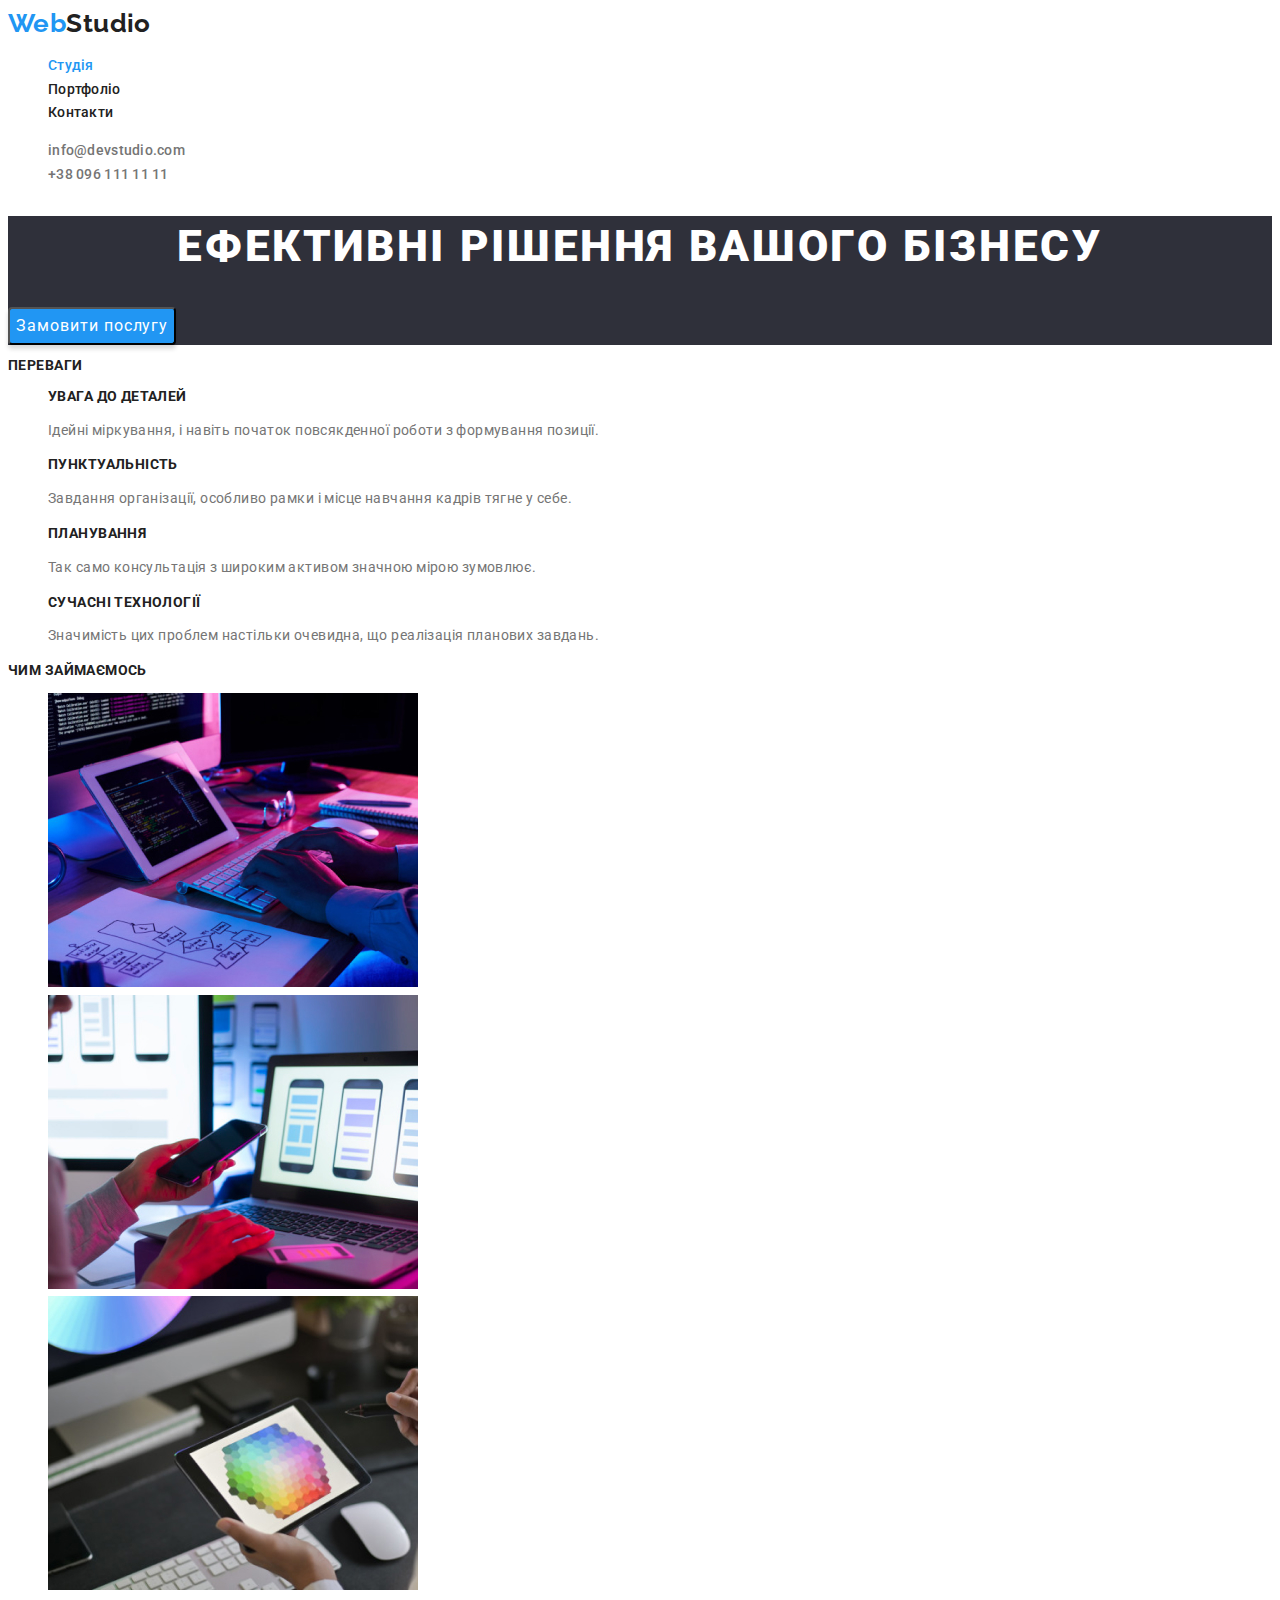
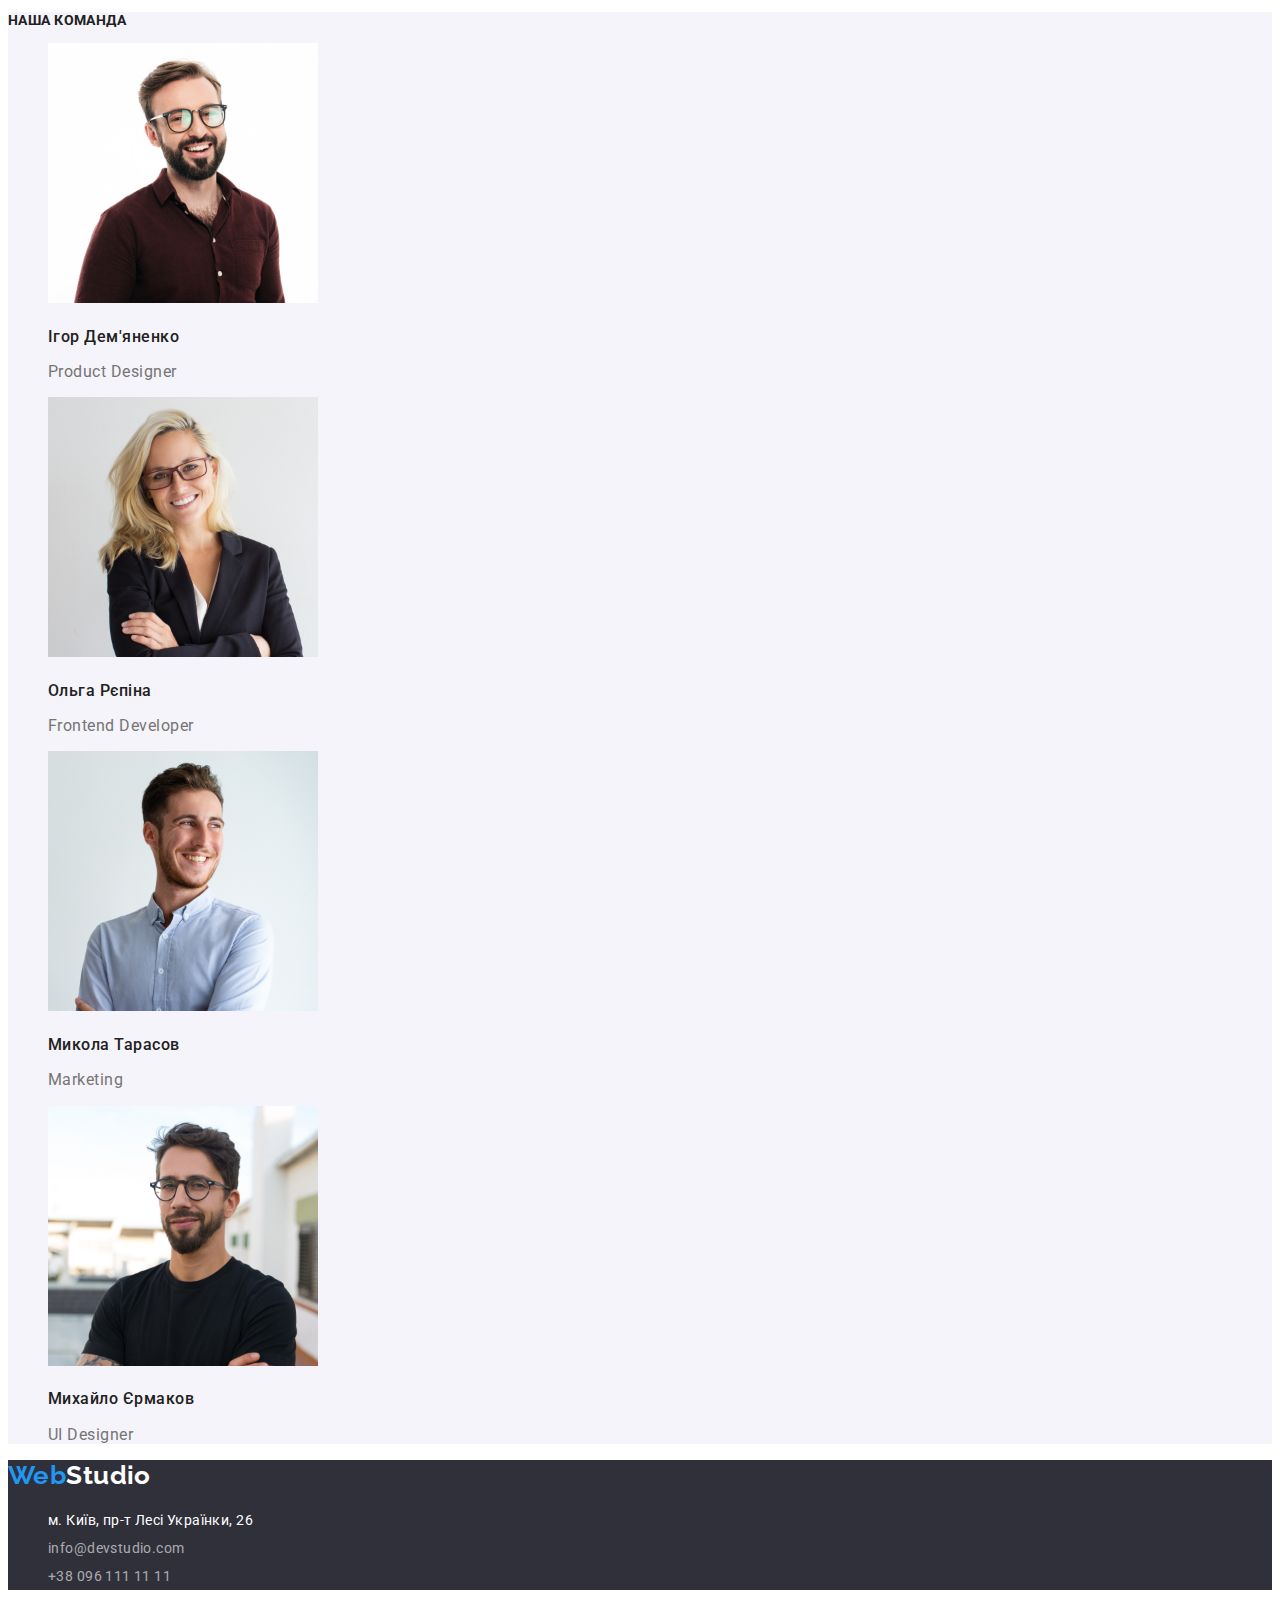
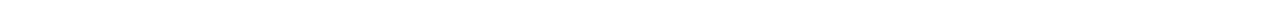
<file: index.html>
<!DOCTYPE html>
<html lang="uk-UA">
  <head>
    <meta charset="UTF-8" />
    <meta http-equiv="X-UA-Compatible" content="IE=edge" />
    <meta name="viewport" content="width=device-width, initial-scale=1.0" />
    <title>Document</title>
    <link
      href="https://fonts.googleapis.com/css2?family=Raleway:wght@700&family=Roboto:wght@400;500;700;900&display=swap"
      rel="stylesheet"/>
    <link rel="stylesheet" href="./css/styles.css">
    
  </head>
  <body>
    <!--Шапка сайту-->
    <header class="header">
      <nav>
        <a class="logo" href="./index.html"
          >Web<span class="logo-black">Studio</span></a>
        <ul class="list">
          <li><a href="./index.html" class="link menu-nav active">Студія</a></li>
          <li><a href="./portfolio.html" class="link menu-nav">Портфоліо</a></li>
          <li><a href="" class="link menu-nav">Контакти</a></li>
        </ul>
      </nav>
      <!--Контакти-->
      <ul class="list">
        <li>
          <a href="mailto:info@devstudio.com" class="link menu-contacts">info@devstudio.com</a></li>
        <li>
          <a href="tel:+380961111111" class="link menu-contacts">+38 096 111 11 11</a></li>
      </ul>
    </header>
    <!--Інформація сторінки-->
    <main>
      <section class="hero"> 
        <h1 class="hero-title">ЕФЕКТИВНІ РІШЕННЯ ВАШОГО БІЗНЕСУ</h1>
        <button type="button" class="hero-button">Замовити послугу</button>
      </section>
      <!--Переваги компанії-->
      <section >
        <h2 class="section-title">Переваги</h2>
        <ul class="list">
          <li>
            <h3 class="sub-title">увага до деталей</h3>
            <p>Ідейні міркування, і навіть початок повсякденної роботи з формування позиції.</p>
          </li>
          <li>
            <h3 class="sub-title">пунктуальність</h3>
            <p>Завдання організації, особливо рамки і місце навчання кадрів тягне у себе.</p>
          </li>

          <li>
            <h3 class="sub-title">планування</h3>
            <p>Так само консультація з широким активом значною мірою зумовлює.</p>
          </li>

          <li>
            <h3 class="sub-title">сучасні технології</h3>
            <p>Значимість цих проблем настільки очевидна, що реалізація планових завдань.</p>
          </li>
        </ul>
      </section>
      <!--Чим займаємось-->
      <section>
        <h2 class="section-title">Чим займаємось</h2>
        <ul class="list">
          <li><img src="./images/img.jpg" height="294" width="370" alt="Приклад" /></li>
          <li><img src="./images/img1.jpg" height="294" width="370" alt="Приклад" /></li>
          <li><img src="./images/img2.jpg" height="294" width="370" alt="Приклад" /></li>
        </ul>
      </section>
      <!--Наша команда-->
      <section class="team">
        <h2 class="section-title">Наша команда</h2>
        <ul class="list">
          <li>
            <img
              src="./images/Igor.jpg"
              height="260"
              width="270"
              alt="Ігор Дем'яненко  Product Designer"
            />
            <h3 class="name-team">Ігор Дем'яненко</h3>
            <p class="professions-team" lang="en">Product Designer</p>
          </li>
          <li>
            <img src="./images/Oliga.jpg" height="260" width="270" alt="Ольга Рєпіна" />
            <h3 class="name-team">Ольга Рєпіна</h3>
            <p class="professions-team" lang="en">Frontend Developer</p>
          </li>
          <li>
            <img src="./images/Mykola.jpg" height="260" width="270" alt="Микола Тарасов" />
            <h3 class="name-team">Микола Тарасов</h3>
            <p class="professions-team" lang="en">Marketing</p>
          </li>
          <li>
            <img src="./images/Muhaylo.jpg" height="260" width="270" alt="Михайло Єрмаков" />
            <h3 class="name-team">Михайло Єрмаков</h3>
            <p class="professions-team" lang="en">UI Designer</p>
          </li>
        </ul>
      </section>
    </main>
    <!--Підвал-->
    <footer class="footer">
      <a class="logo" href="./index.html">Web<span class="logo-wight">Studio</span></a>
      <address> 
        <ul class="list">
          <li>
            <a class="adress"
              href="https://www.google.com/maps/place/Київ"
              target="_blank"
              rel="nofollow noreferrer noopener"
            >
              м. Київ, пр-т Лесі Українки, 26
            </a>
          </li>
          <li><a class="contacts-footer" href="mailto:info@devstudio.com">info@devstudio.com</a></li>
          <li><a class="contacts-footer" href="tel:+380961111111">+38 096 111 11 11</a></li>
        </ul>
      </address>
    </footer>
  </body>
</html>
</file>
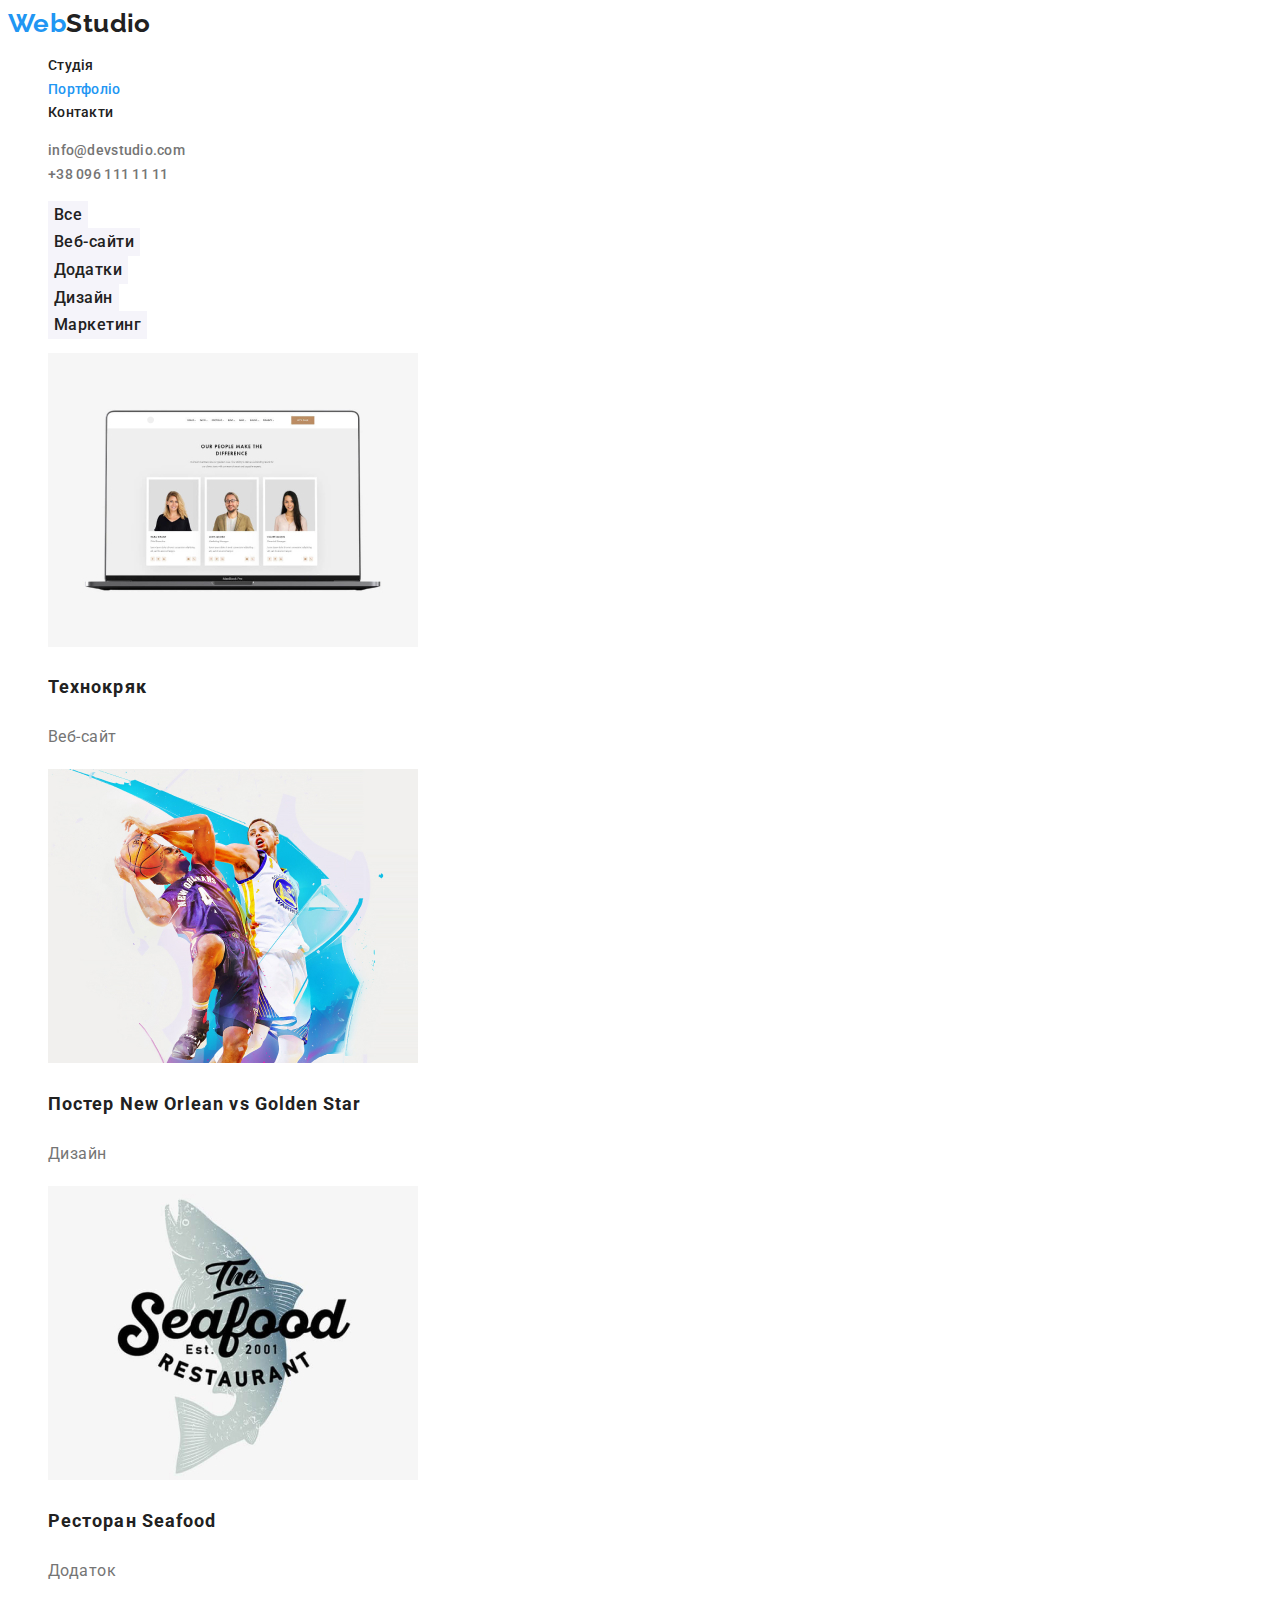
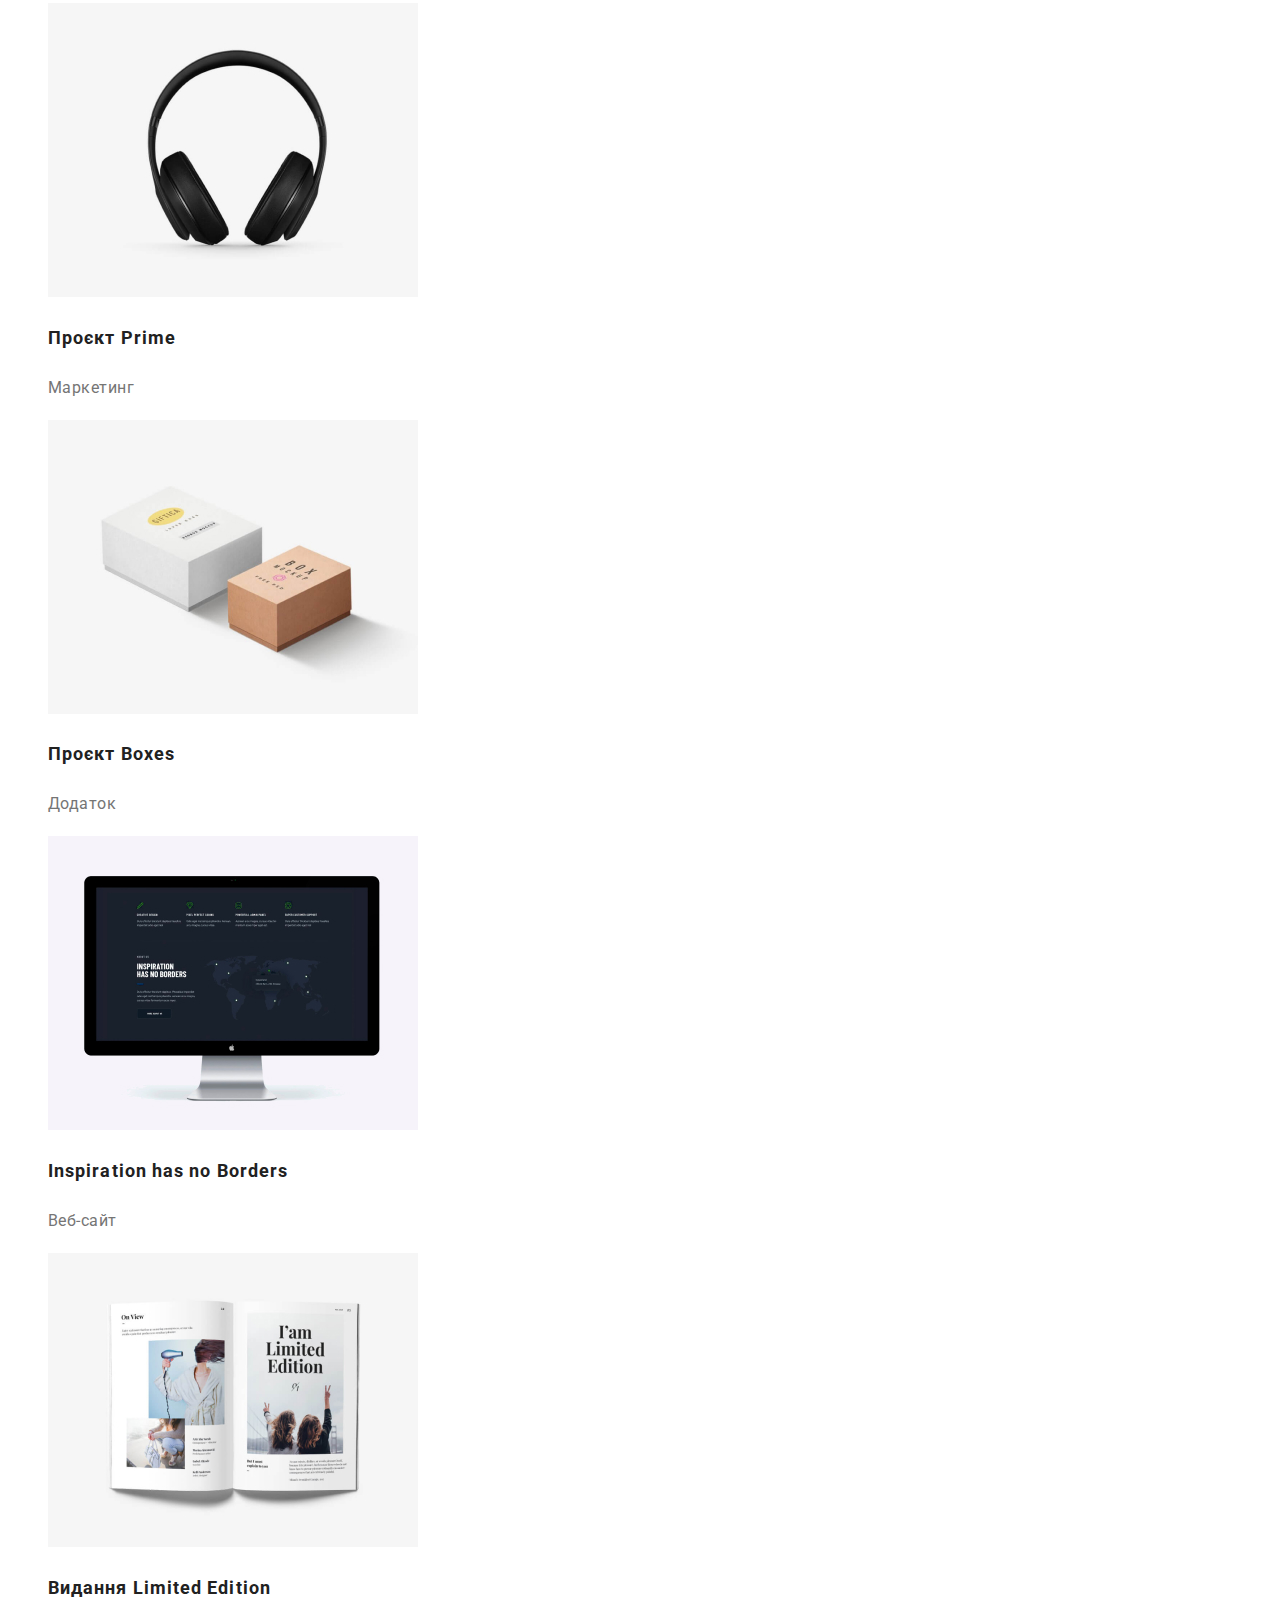
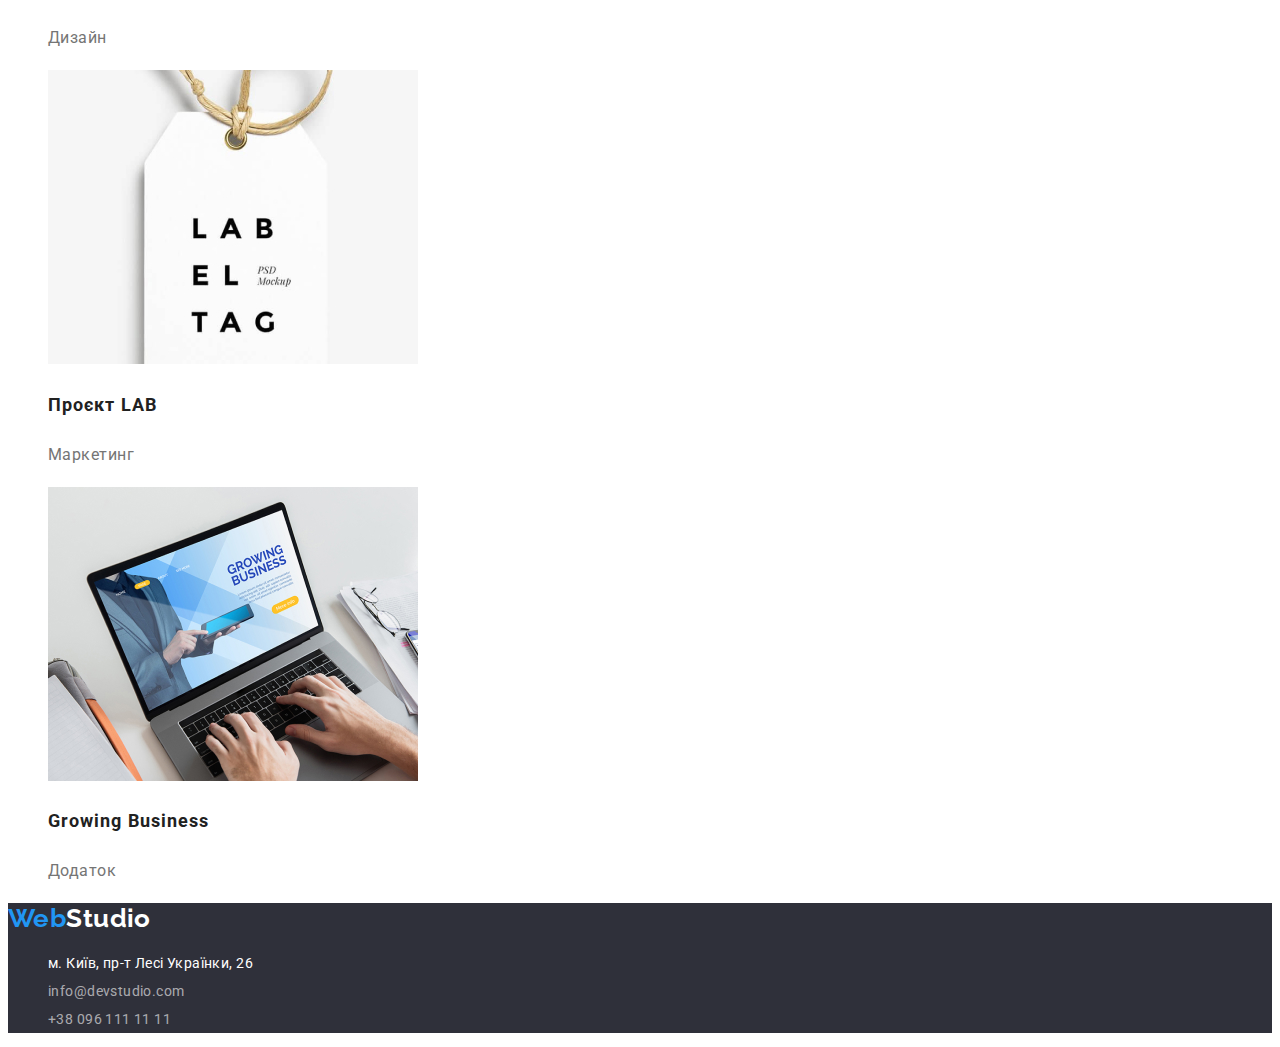
<file: portfolio.html>
<!DOCTYPE html>
<html lang="uk-UA">
  <head>
    <meta charset="UTF-8" />
    <meta http-equiv="X-UA-Compatible" content="IE=edge" />
    <meta name="viewport" content="width=device-width, initial-scale=1.0" />
    <title>Document</title>
    <link rel="stylesheet" href="./css/styles.css" />
    <link
      href="https://fonts.googleapis.com/css2?family=Raleway:wght@700&family=Roboto:wght@400;500;700;900&display=swap"
      rel="stylesheet"
    />
  </head>
  <body>
   <!--Шапка сайту-->
    <header class="header">
      <nav>
        <a class="logo" href="./index.html"
          >Web<span class="logo-black">Studio</span></a>
        <ul class="list">
          <li><a href="./index.html" class="link menu-nav">Студія</a></li>
          <li><a href="./portfolio.html" class="link menu-nav active">Портфоліо</a></li>
          <li><a href="" class="link menu-nav">Контакти</a></li>
        </ul>
      </nav>
      <!--Контакти-->
      <ul class="list">
        <li>
          <a href="mailto:info@devstudio.com" class="link menu-contacts">info@devstudio.com</a></li>
        <li>
          <a href="tel:+380961111111" class="link menu-contacts">+38 096 111 11 11</a></li>
      </ul>
    </header>
    <main>
      <section>
        <!-- Portfolio кнопка -->
        <ul class="list">
          <li><button type="button" class="portfolio-button">Все</button></li>
          <li>
            <button type="button" class="portfolio-button">Веб-сайти</button>
          </li>
          <li>
            <button type="button" class="portfolio-button">Додатки</button>
          </li>
          <li>
            <button type="button" class="portfolio-button">Дизайн</button>
          </li>
          <li>
            <button type="button" class="portfolio-button">Маркетинг</button>
          </li>
        </ul>

        <!-- Роботи -->

        <ul class="list">
          <li>
            <img
              src="./images/Technokryak.jpg"
              alt="Technokryak Website"
              width="370"
            />
            <h2 class="portfolio-title">Технокряк</h2>
            <p class="portfolio-text">Веб-сайт</p>
          </li>
          <li>
            <img
              src="./images/neworlean.jpg"
              alt="New Orlean vs Golden Star Poster Design"
              width="370"
            />
            <h2 class="portfolio-title">Постер New Orlean vs Golden Star</h2>
            <p class="portfolio-text">Дизайн</p>
          </li>
          <li>
            <img
              src="./images/seafood.jpg"
              alt="Seafood Restaurant Application"
              width="370"
            />
            <h2 class="portfolio-title">Ресторан Seafood</h2>
            <p class="portfolio-text">Додаток</p>
          </li>
          <li>
            <img
              src="./images/prime.jpg"
              alt="Prime Project Marketing"
              width="370"
            />
            <h2 class="portfolio-title">Проєкт Prime</h2>
            <p class="portfolio-text">Маркетинг</p>
          </li>
          <li>
            <img
              src="./images/Boxes.jpg"
              alt="prime"
              width="370"
            />
            <h2 class="portfolio-title">Проєкт Boxes</h2>
            <p class="portfolio-text">Додаток</p>
          </li>
          <li>
            <img
              src="./images/Borders.jpg"
              alt="Borders"
              width="370"
            />
            <h2 class="portfolio-title">Inspiration has no Borders</h2>
            <p class="portfolio-text">Веб-сайт</p>
          </li>
          <li>
            <img
              src="./images/LimEdition.jpg"
              alt="LimEdition"
              width="370"
            />
            <h2 class="portfolio-title">Видання Limited Edition</h2>
            <p class="portfolio-text">Дизайн</p>
          </li>
          <li>
            <img
              src="./images/Lab.jpg"
              alt="LAB"
              width="370"
            />
            <h2 class="portfolio-title">Проєкт LAB</h2>
            <p class="portfolio-text">Маркетинг</p>
          </li>
          <li>
            <img
              src="./images/Bussines.jpg"
              alt="Growing Business "
              width="370"
            />
            <h2 class="portfolio-title">Growing Business</h2>
            <p class="portfolio-text">Додаток</p>
          </li>
        </ul>
      </section>
    </main>
    <!-- Підвал -->
     <footer class="footer">
      <a class="logo" href="./index.html">Web<span class="logo-wight">Studio</span></a>
      <address> 
        <ul class="list">
          <li>
            <a class="adress"
              href="https://www.google.com/maps/place/Київ"
              target="_blank"
              rel="nofollow noreferrer noopener"
            >
              м. Київ, пр-т Лесі Українки, 26
            </a>
          </li>
          <li><a class="contacts-footer" href="mailto:info@devstudio.com">info@devstudio.com</a></li>
          <li><a class="contacts-footer" href="tel:+380961111111">+38 096 111 11 11</a></li>
        </ul>
      </address>
    </footer>
  </body>
</html>
</file>
<file: css/styles.css>
:root {
    /*-----Text color----212121*/
    --primary-text-color: #757575;
    --secondary-text-color: #ffffff;
    --title-text-color: #212121;
    /*-----bgcolor-----*/
    --main-background-color: #ffffff;
    --secondary-bgd-color: #2f303a;
    --third-bgd-color: #f5f4fa;
    --accent-color: #2196f3;
}

body {
    font-family: "Roboto", sans-serif;
    font-size: 14px;
    line-height: 1.7;
    letter-spacing: 0.03em;
    background-color: var(--main-background-color);
    color: var(--primary-text-color);
}


/* вбираємо підкреслювання посилань*/
.logo,
.link {
    text-decoration: none;
}

/* ------------Лого-------------- */

.logo {
    font-family: "Raleway", sans-serif;
    font-weight: 700;
    font-size: 26px;
    line-height: 1.2;
    color: var(--accent-color);
}

.logo-black {
    color: var(--title-text-color);
}

/*-----Nav-------*/

.link:hover,
.link:focus,
.link:active {
    color: var(--accent-color);
}

.list .active {
    color: var(--accent-color);
}
.list{
    list-style: none;
}



.menu-nav {
    font-weight: 500;
    font-size: 14px;
    line-height: 1.2;
    letter-spacing: 0.02em;
    color: var(--title-text-color);
}

/*--контакти--*/

.menu-contacts {
    font-weight: 500;
    font-size: 14px;
    line-height: 1.2;
    letter-spacing: 0.02em;
    color: var(--primary-text-color);
}

/*--Інформація сторінки--*/
.hero {
    background-color: var(--secondary-bgd-color);
}

.hero-title {
    font-weight: 900;
    font-size: 44px;
    line-height: 1.4;
    letter-spacing: 0.06em;
    text-transform: uppercase;
    text-align: center;
    color: var(--secondary-text-color);
}

.hero-button {
    font-family: inherit;
    font-size: 16px;
    line-height: 2;
    letter-spacing: 0.06em;
    color: var(--secondary-text-color);
    background-color: var(--accent-color);
    box-shadow: 0px 4px 4px rgba(0, 0, 0, 0.15);
    border-radius: 4px;
    cursor: pointer;
}

/*--Переваги компанії-*/
.sub-title {
    font-weight: 700;
    font-size: 14px;
    line-height: 1.2;
    letter-spacing: 0.03em;
    text-transform: uppercase;
    color: var(--title-text-color);

}

/*--чим займаємось--*/
.section-title {
    font-family: 'Roboto';
    font-style: normal;
    font-weight: 700;
    font-size: 14px;
    line-height: 1.2;
    letter-spacing: 0.03em;
    text-transform: uppercase;
    color: var(--title-text-color);
}

/*--наша команда--*/
.team {
    background-color: #f5f4fa;
}

.name-team {
    font-family: 'Roboto';
    font-style: normal;
    font-weight: 500;
    font-size: 16px;
    line-height: 1.2;
    letter-spacing: 0.03em;
    color: var(--title-text-color);
}

/*--Професії команди--*/
.professions-team {
    font-style: normal;
    font-weight: 400;
    font-size: 16px;
    line-height: 1.2;
    letter-spacing: 0.03em;
    color: var(--primary-text-color);
}

/*--підвал--*/
.footer {
    background-color: var(--secondary-bgd-color);
       
}

.logo-wight {
    color: var(--secondary-text-color);
}

.adress {
    font-style: normal;
    font-size: 14px;
    line-height: 2;
    letter-spacing: 0.03em;
    text-decoration: none;
    color: var(--secondary-text-color);
}

.contacts-footer {
    font-style: normal;
    line-height: 2;
    letter-spacing: 0.03em;
    text-decoration: none;
    color: rgba(255, 255, 255, 0.6);
    ;
}

/* Portfolio CSS */

.portfolio-button {
    font-family:inherit;
    font-weight: 500;
    font-size: 16px;
    line-height: 1.6;
    text-align: center;
    letter-spacing: 0.03em;
    color: var(--title-text-color);
    background-color: var(--third-bgd-color);
    border: none;
    cursor: pointer;
}

.portfolio-button:hover,
.portfolio-button:focus,
.portfolio-button:active {
    background-color: var(--accent-color);
    color: #ffffff;
}

.portfolio-button-text {
    font-weight: 500;
    font-size: 16px;
    line-height: 1.6;
    text-align: center;
    letter-spacing: 0.03em;
    color: var(--title-text-color);
}

.portfolio-title {
    font-weight: 700;
    font-size: 18px;
    line-height: 2;
    letter-spacing: 0.06em;
    color: var(--title-text-color);
}

.portfolio-text {
    font-size: 16px;
    line-height: 2;
    letter-spacing: 0.03em;
    color: var(--primary-text-color);
}
</file>
